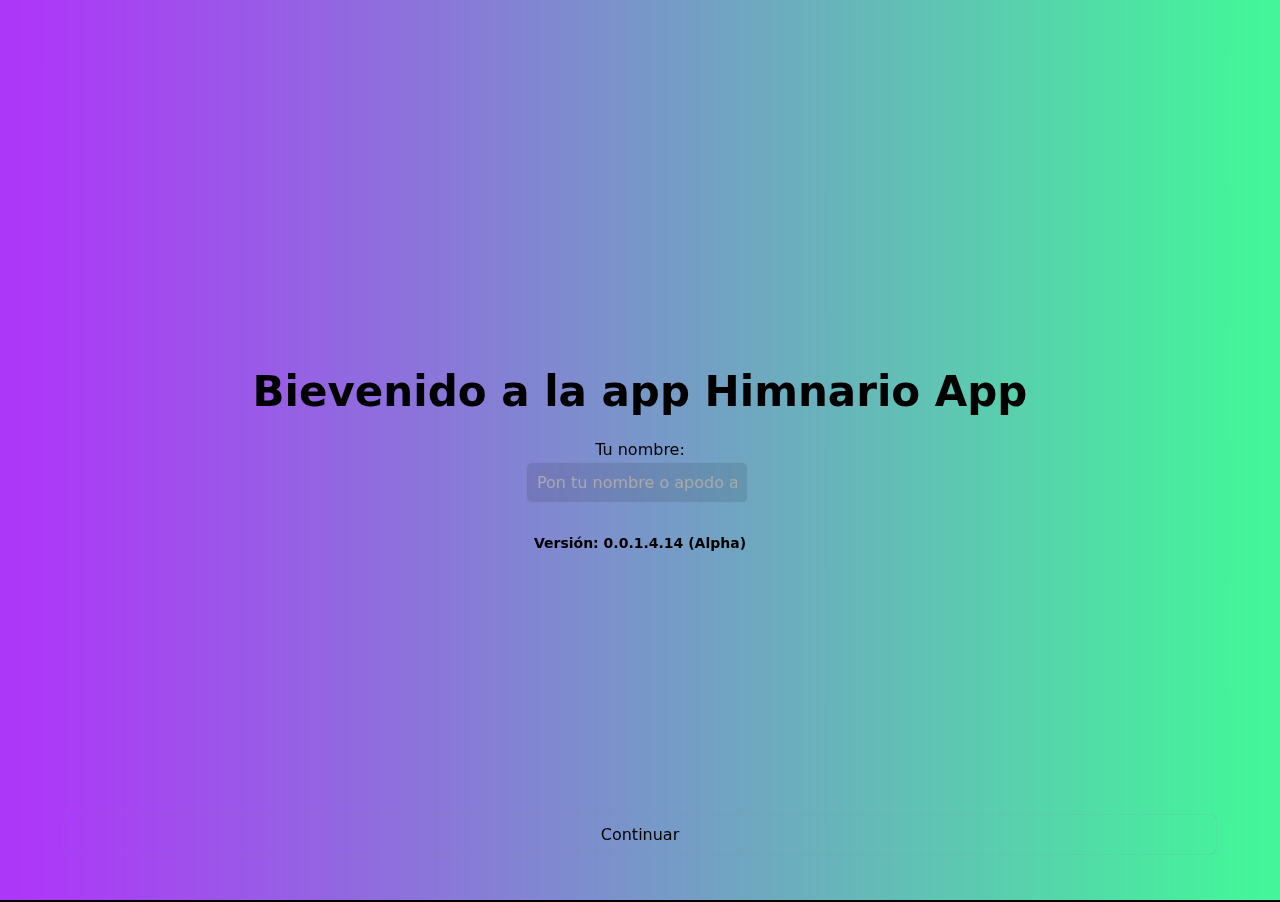
<file: himnario-presbiteriano/index.html>
<!doctype html>
<html class="no-js" lang="">

<head>
  <meta charset="utf-8">
  <meta name="viewport" content="width=device-width, initial-scale=1 user-scalable=no">
  <title>Himnario Presbiteriano</title>
  <link rel="stylesheet" href="css/style.css">

  <link rel="stylesheet" href="../cahuich-css/base/bluids/cahuich.css">

  <meta name="description" content="">

  <meta property="og:title" content="">
  <meta property="og:type" content="">
  <meta property="og:url" content="">
  <meta property="og:image" content="">
  <meta property="og:image:alt" content="">

  <link rel="icon" href="/favicon.ico" sizes="any">
  <link rel="icon" href="/icon.svg" type="image/svg+xml">
  <link rel="apple-touch-icon" href="icon.png">

  <link rel="manifest" href="site.webmanifest">
  <meta name="theme-color" content="#000">

  <script src="./js/iossplah.js"></script>

  <script>
    function insertar(id, variable) {
      document.getElementById(id).innerHTML += variable;
    }
    webSiteData = {
      name: 'Himnario Prebisteriano',
      nameMarquet: 'Himnario <b>Prebisteriano</b>',
      author: 'Leonardo Cahuich',
      dev: 'Leonardo Cahuich',
      version: '0.0.1.4.10',
    }
  </script>
</head>

<body>
  <div class="actualizacion" id="actualizacion"></div>
  <div class="Pantalla-carga" id="Pantalla-carga">
    <img width="30%" height="auto" src="./icon.svg">
  </div>
  <div class="barras">
    <header class="nav">
      <ul>
        <li><a id="nav-titulo"></a></li>
      </ul>
      <!--<ul>
        <li><select id="fuente-himnos-tamaño-2">
          <option value="1.001em">P 11</option>
          <option value="1.084em" selected>P 13</option>
          <option value="1.167em">P 14</option>
          <option value="1.334em">P 16</option>
          <option value="1.501em">P 18</option>
          <option value="1.668em">P 20</option>
      </select></li>
      </ul>-->
      <ul id="barra-de-pagina">
      </ul>
    </header>
    <nav id="reciente-nav">
      <ul id="himno-reciente">
      </ul>
    </nav>
  </div>
  <div class="nav-fixed-area" id="nav-fixed-area">
    <nav id="nav-pag">
      <ul class="left">
        <li class="icono icono-home  pag-actual"><a href="#">⌂</a></li>
        <!--<li class="icono-home  pag-actual"><a class="btn-nav" id="btn-nav-1" name="home">Inicio</a></li>-->
        <!--<li><a class="btn-nav"  id="btn-nav-3" name="mostrar-himno"></a></li>-->
        <li><a href="#Himnos">
          <svg
          height="20px" width="20px"
          fill="currentColor"
          viewBox="0 0 304.015 304.014"
          version="1.1"
          id="svg152"
          sodipodi:docname="Copia de manual-98728.svg"
          inkscape:version="1.2.1 (9c6d41e, 2022-07-14)"
          xmlns:inkscape="http://www.inkscape.org/namespaces/inkscape"
          xmlns:sodipodi="http://sodipodi.sourceforge.net/DTD/sodipodi-0.dtd"
          xmlns="http://www.w3.org/2000/svg"
          xmlns:svg="http://www.w3.org/2000/svg">
         <rect
            style="fill:none;stroke:currentColor;stroke-width:19.6774;stroke-linecap:square;stroke-dasharray:none"
            id="rect501"
            width="216.89989"
            height="284.33661"
            x="43.55756"
            y="9.8387012"
            ry="0" />
         <path
            style="fill:none;stroke:currentColor;stroke-width:20;stroke-linecap:square;stroke-dasharray:none"
            d="m 88.885451,38.645848 0,226.400262"
            id="path2587"
            sodipodi:nodetypes="cc" />
         <path
            style="fill:none;stroke:currentColor;stroke-width:20;stroke-linecap:square;stroke-dasharray:none"
            d="M 123.68562,39.611995 H 231.894"
            id="path2643"
            sodipodi:nodetypes="cc" />
         <path
            style="fill:none;stroke:currentColor;stroke-width:19.7939;stroke-linecap:square;stroke-dasharray:none"
            d="M 123.5982,69.780994 231.98141,69.666109"
            id="path2645"
            sodipodi:nodetypes="cc" />
         <path
            style="fill:none;stroke:currentColor;stroke-width:19.7939;stroke-linecap:square;stroke-dasharray:none"
            d="m 123.5982,99.857422 108.38321,-0.11488"
            id="path2645-5"
            sodipodi:nodetypes="cc" />
         <path
            style="fill:none;stroke:currentColor;stroke-width:19.7939;stroke-linecap:square;stroke-dasharray:none"
            d="m 123.5982,129.93385 108.38321,-0.11488"
            id="path2645-8"
            sodipodi:nodetypes="cc" />
       </svg>
          </a></li>
        <li><a href="#Buscar">
            <svg height="20px" width="20px" xmlns="http://www.w3.org/2000/svg" class="input-icon" viewBox="0 0 20 20"
              fill="currentColor">
              <path fill-rule="evenodd"
                d="M8 4a4 4 0 100 8 4 4 0 000-8zM2 8a6 6 0 1110.89 3.476l4.817 4.817a1 1 0 01-1.414 1.414l-4.816-4.816A6 6 0 012 8z"
                clip-rule="evenodd"></path>
            </svg>
            <!--Ctrl + K-->
          </a></li>
        <li id="menu" class="icono"><a href="#Menu">☰</a></li>
      </ul>
      <!--<ul class="right">
        <li id="menu" class="icono"><a class="btn-nav"  id="btn-nav-4" name="pag-menu">☰</a></li>
      </ul>-->
    </nav>
  </div>
  <div class="app" id="app"></div>
  <!--<div id="splash"></div>-->
  <script type="module" src="js/app.js"></script>

  <script>iosPWASplash('512x512.png', '#000000');</script>
  <script src="./regist_serviceWorker.js"></script>
</body>

</html>
</file>
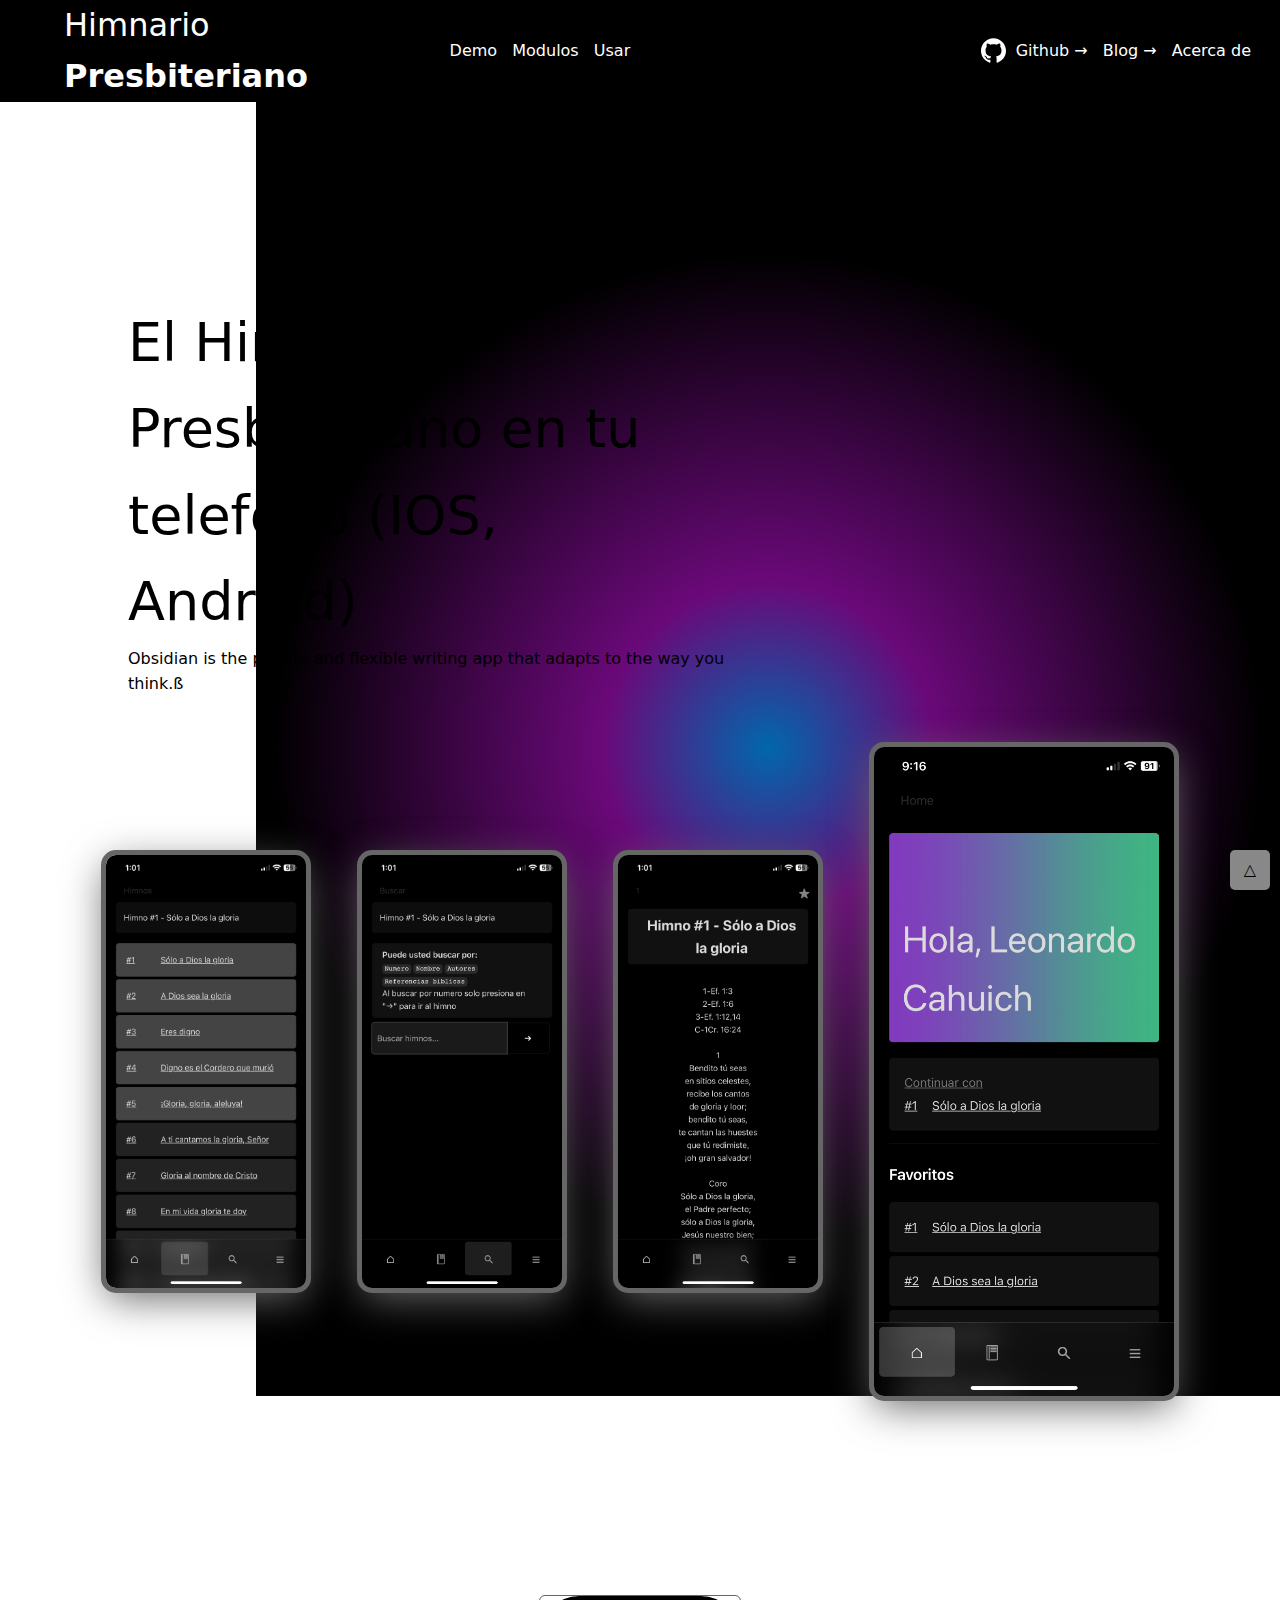
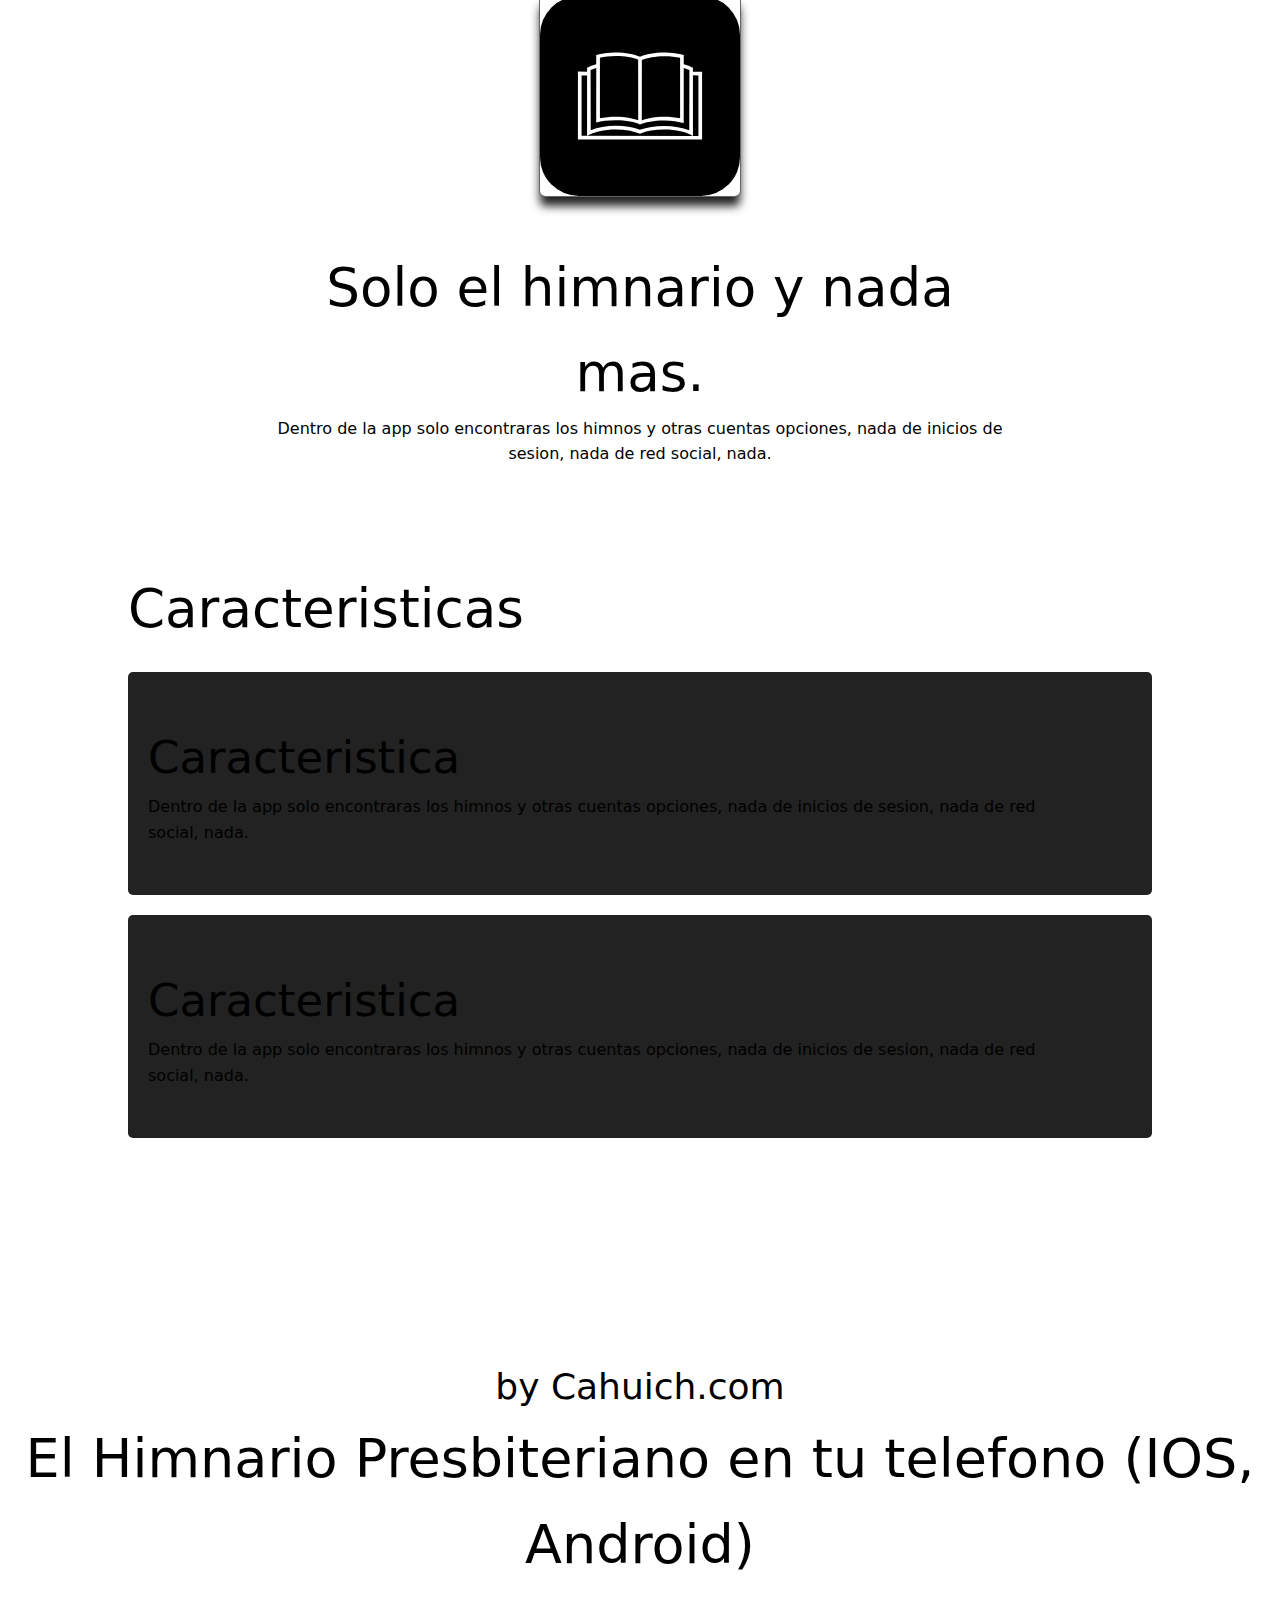
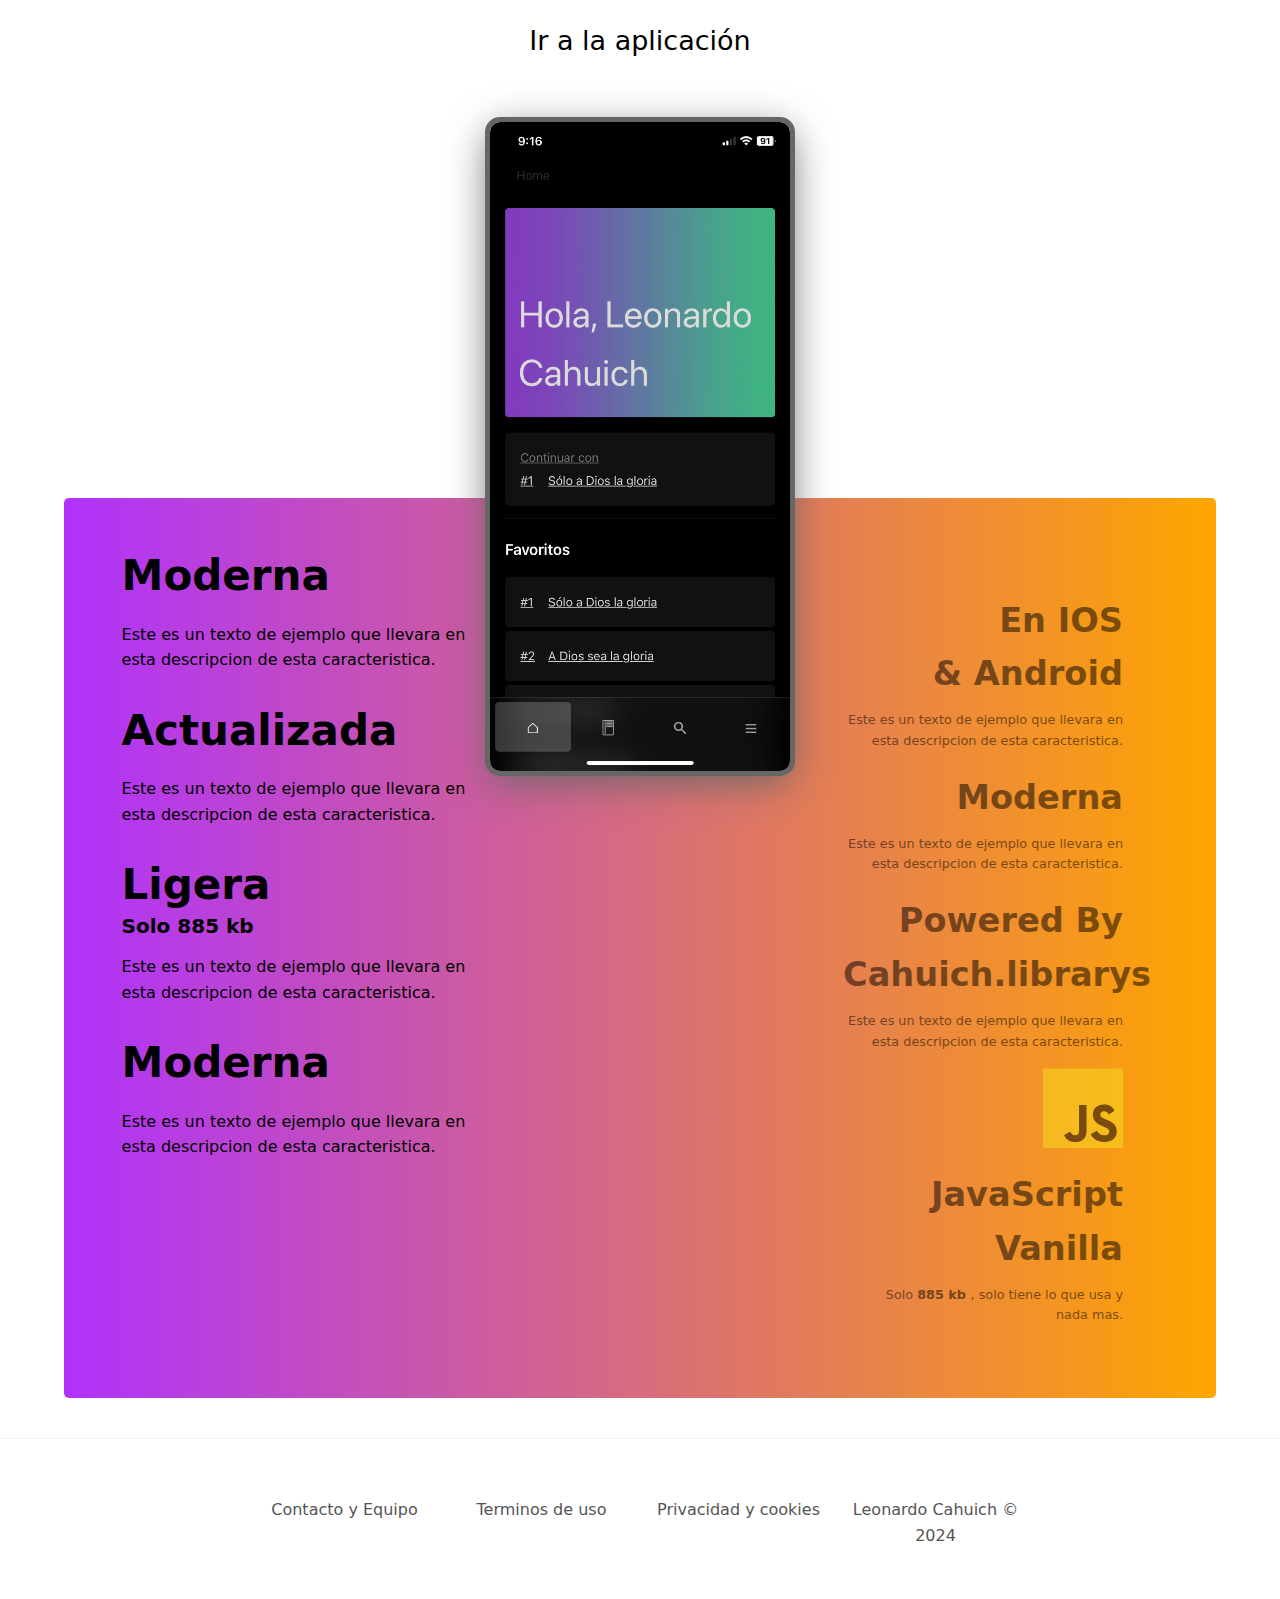
<file: hp-website/index.html>
<!doctype html>
<html class="no-js" lang="">

<head>
  <meta charset="utf-8">
  <meta name="viewport" content="width=device-width, initial-scale=1">
  <title></title>
  <link rel="stylesheet" href="css/style.css">

  <link rel="stylesheet" href="../cahuich-css/base/bluids/cahuich.css">

  <meta name="description" content="">

  <meta property="og:title" content="">
  <meta property="og:type" content="">
  <meta property="og:url" content="">
  <meta property="og:image" content="">
  <meta property="og:image:alt" content="">

  <link rel="icon" href="/favicon.ico" sizes="any">
  <link rel="icon" href="/icon.svg" type="image/svg+xml">
  <link rel="apple-touch-icon" href="icon.png">

  <link rel="manifest" href="site.webmanifest">
  <meta name="theme-color" content="#000">
  <script>
    function insertar(id, variable) {
      document.getElementById(id).innerHTML += variable;
    }
    webSiteData = {
      name: 'Himnario Presbiteriano',
      nameMarquet: 'Himnario <b>Presbiteriano</b>',
      author: 'Leonardo Cahuich',
      dev: 'Leonardo Cahuich',
      pesoApp: '885 kb',
    }
  </script>
</head>

<body>
  <header id="nav">
    <div class="titulo">
      <a class="btn-nav" id="btn-nav-1" name="paginaUno">
        <script>insertar("btn-nav-1", webSiteData.nameMarquet);</script>
      </a>
    </div>
    <ul class="left">
      <li><a class="btn-nav" id="btn-nav-2" name="paginaDos">Demo</a></li>
      <li><a class="btn-nav" id="btn-nav-3" name="paginaModulos">Modulos</a></li>
      <li><a class="btn-nav" id="btn-nav-4" name="pagina-generar">Usar</a></li>
      <!--<li><a id="btn paginaUno" href="#uso">Uso</a></li>-->
    </ul>
    <ul class="right">
      <li><a id="external-link" href="https://github.com/LeonardoCahuichMX/cahuich.css">
          <svg style="margin-right: 5px;align-content: center;margin-top: -2px" width="25" height="25"
            viewBox="0 0 24 24" version="1.1" xmlns="http://www.w3.org/2000/svg"
            xmlns:xlink="http://www.w3.org/1999/xlink">
            <title>github</title>
            <g>
              <path
                d="M12.0000994,0.296208061 C5.37349618,0.296208061 0,5.66871064 0,12.2963074 C0,17.5982657 3.43839372,22.0964151 8.20640035,23.6831673 C8.80612709,23.7942498 9.02630512,23.4228485 9.02630512,23.1058956 C9.02630512,22.8197436 9.01517698,21.8744486 9.01001035,20.8717245 C5.67157111,21.5976364 4.96712069,19.4558685 4.96712069,19.4558685 C4.42124609,18.0688266 3.63472575,17.7000085 3.63472575,17.7000085 C2.54595736,16.9552186 3.71679568,16.9705197 3.71679568,16.9705197 C4.9218133,17.0551731 5.55631547,18.2071334 5.55631547,18.2071334 C6.6266032,20.0416852 8.36358518,19.5113105 9.04836267,19.2046908 C9.15606708,18.4290998 9.46705865,17.8997187 9.81024216,17.600054 C7.14485616,17.2966137 4.34295178,16.2676591 4.34295178,11.6695551 C4.34295178,10.3594164 4.81172426,9.28893008 5.5793666,8.44855747 C5.45477126,8.14630949 5.04402403,6.925792 5.69561582,5.27286715 C5.69561582,5.27286715 6.70330783,4.95035006 8.99649761,6.50292302 C9.95371571,6.23704018 10.9802857,6.10370133 12.0000994,6.09913086 C13.0199131,6.10370133 14.047278,6.23704018 15.0062843,6.50292302 C17.2966922,4.95035006 18.302993,5.27286715 18.302993,5.27286715 C18.9561747,6.925792 18.5452287,8.14630949 18.4206334,8.44855747 C19.1900642,9.28893008 19.6556571,10.3594164 19.6556571,11.6695551 C19.6556571,16.2785885 16.8483875,17.2934344 14.1762451,17.5905157 C14.6066653,17.9629107 14.9901884,18.6931941 14.9901884,19.8127637 C14.9901884,21.418394 14.9762783,22.7106482 14.9762783,23.1058956 C14.9762783,23.4252331 15.1922831,23.7994165 15.8005547,23.6815776 C20.565978,22.0930369 24,17.5964772 24,12.2963074 C24,5.66871064 18.6272988,0.296208061 12.0000994,0.296208061 Z M4.49442743,17.390603 C4.46799811,17.4502179 4.37420386,17.4681024 4.28875572,17.4271669 C4.20171783,17.3880196 4.15283356,17.3067445 4.18105132,17.2469309 C4.20688448,17.1855273 4.30087743,17.1684377 4.38771659,17.2095721 C4.47495321,17.2487192 4.52463236,17.3307892 4.49442743,17.390603 Z M5.08469899,17.9172944 C5.02746861,17.9703518 4.91559116,17.9457109 4.83968139,17.8618525 C4.76118832,17.7781928 4.74648331,17.6663153 4.80450855,17.6124631 C4.86352738,17.5594058 4.97202668,17.5842453 5.05071845,17.6679051 C5.12921149,17.7525583 5.14451268,17.8636409 5.08469899,17.9172944 Z M5.48964763,18.5911781 C5.41612249,18.6422484 5.29589893,18.5943576 5.22157891,18.4876468 C5.14805375,18.3809359 5.14805375,18.2529624 5.22316865,18.2016936 C5.29768736,18.1504246 5.41612249,18.196527 5.49143607,18.3024429 C5.56476252,18.4109421 5.56476252,18.5389156 5.48964763,18.5911781 Z M6.17450243,19.3716306 C6.10872723,19.4441624 5.96863203,19.4246881 5.86609423,19.3257272 C5.76117187,19.2289521 5.73196052,19.091639 5.79793444,19.0191074 C5.8645045,18.9463771 6.00539458,18.966845 6.10872723,19.065011 C6.21285475,19.1615873 6.2446494,19.2998941 6.17450243,19.3716306 Z M7.05961079,19.6351026 C7.03059819,19.7290957 6.89566959,19.7718197 6.75974741,19.7318777 C6.62402397,19.6907433 6.53519763,19.5806544 6.56262053,19.4856678 C6.59083828,19.3910788 6.72636301,19.3465662 6.86327877,19.3892902 C6.99880351,19.4302258 7.08782857,19.53952 7.05961079,19.6351026 Z M8.06690128,19.7468606 C8.07027944,19.8458214 7.95502379,19.9278914 7.81234527,19.9296799 C7.66887188,19.9328594 7.55282137,19.8527766 7.55123163,19.7554054 C7.55123163,19.655451 7.66390395,19.5741759 7.80737735,19.5717913 C7.9500559,19.5690092 8.06690128,19.6484958 8.06690128,19.7468606 Z M9.05645129,19.708929 C9.07354093,19.8055053 8.97438132,19.9046648 8.83269637,19.9310942 C8.69339603,19.9565298 8.56442893,19.8969149 8.54674316,19.8011335 C8.52945483,19.7021726 8.63040287,19.6030131 8.7695045,19.5773787 C8.91138816,19.5527378 9.03836809,19.610763 9.05645129,19.708929 Z"
                fill="currentColor"></path>
            </g>
          </svg>
          Github</a></li>
      <li><a id="external-link" href="">Blog</a></li>
      <li><a class="btn-nav" id="btn-nav-5" name="paginaAcercaDe">Acerca de</a></li>
    </ul>
  </header>
  <section class="new-portada">
    <div class="fondo">
      <div class="titulo">
        El Himnario Presbiteriano en tu telefono (IOS, Android)
      </div>
      <div class="contenido">
        Obsidian is the private and flexible writing app that adapts to the way you think.ß
      </div>
      <div class="img">
        <img width="200px" height="100%" src="./img/app-2.jpeg">
        <img width="200px" height="100%" src="./img/app-3.jpeg">
        <img width="200px" height="100%" src="./img/app-4.jpeg">
        <img width="300px" height="100%" src="./img/app.jpeg">
      </div>
    </div>
  </section>
  <section class="presentacion">
    <img width="200px" height="100%" src="../himnario-presbiteriano/icon.svg">
    <div class="titulo">
      Solo el himnario y nada mas.
    </div>
    <div class="contenido">
      <p>Dentro de la app solo encontraras los himnos y otras cuentas opciones, nada de inicios de sesion, nada de red social, nada.</p>
      <p></p>
    </div>
  </section>
  <section class="caracteristica">
    <div class="titulo">
      Caracteristicas
    </div>
    <div class="contenedor">
      <div class="caja">
        <div class="titulo">
          Caracteristica
        </div>
        <div class="contenido">
          <p>Dentro de la app solo encontraras los himnos y otras cuentas opciones, nada de inicios de sesion, nada de red social, nada.</p>
        </div>
      </div>
      <div class="caja">
        <div class="titulo">
          Caracteristica
        </div>
        <div class="contenido">
          <p>Dentro de la app solo encontraras los himnos y otras cuentas opciones, nada de inicios de sesion, nada de red social, nada.</p>
        </div>
      </div>
    </div>
  </section>
  <section class="portada">
    <div class="sub-titulo">
      by Cahuich.com
    </div>
    <div class="titulo">
      El Himnario Presbiteriano en tu telefono (IOS, Android)
    </div>
    <div class="botones">
      <a class="install">Ir a la aplicación</a>
    </div>
    <div class="img-app">
      <img width="300px" height="100%" src="./img/app.jpeg">
    </div>
  </section>
  <section class="description">
    <div class="caja">
      <article>
        <h1>Moderna</h1>
        <p>Este es un texto de ejemplo que llevara en esta descripcion de esta caracteristica.</p>
      </article>
      <article>
        <h1>Actualizada</h1>
        <p>Este es un texto de ejemplo que llevara en esta descripcion de esta caracteristica.</p>
      </article>
      <article>
        <h1>Ligera</h1>
        <h3 style="margin-top: -20px;">Solo <strong id="ligera">
            <script>insertar("ligera", webSiteData.pesoApp);</script>
          </strong></h3>
        <p>Este es un texto de ejemplo que llevara en esta descripcion de esta caracteristica.</p>
      </article>
      <article>
        <h1>Moderna</h1>
        <p>Este es un texto de ejemplo que llevara en esta descripcion de esta caracteristica.</p>
      </article>
    </div>
    <div class="caja">
      <article>
        <h1>En IOS & Android</h1>
        <p>Este es un texto de ejemplo que llevara en esta descripcion de esta caracteristica.</p>
      </article>
      <article>
        <h1>Moderna</h1>
        <p>Este es un texto de ejemplo que llevara en esta descripcion de esta caracteristica.</p>
      </article>
      <article>
        <h1>Powered By Cahuich.librarys</h1>
        <p>Este es un texto de ejemplo que llevara en esta descripcion de esta caracteristica.</p>
      </article>
      <article>
        <svg width="100" height="100" xmlns="http://www.w3.org/2000/svg" viewBox="0 0 630 630">
          <rect width="630" height="630" fill="#f7df1e" />
          <path
            d="m423.2 492.19c12.69 20.72 29.2 35.95 58.4 35.95 24.53 0 40.2-12.26 40.2-29.2 0-20.3-16.1-27.49-43.1-39.3l-14.8-6.35c-42.72-18.2-71.1-41-71.1-89.2 0-44.4 33.83-78.2 86.7-78.2 37.64 0 64.7 13.1 84.2 47.4l-46.1 29.6c-10.15-18.2-21.1-25.37-38.1-25.37-17.34 0-28.33 11-28.33 25.37 0 17.76 11 24.95 36.4 35.95l14.8 6.34c50.3 21.57 78.7 43.56 78.7 93 0 53.3-41.87 82.5-98.1 82.5-54.98 0-90.5-26.2-107.88-60.54zm-209.13 5.13c9.3 16.5 17.76 30.45 38.1 30.45 19.45 0 31.72-7.61 31.72-37.2v-201.3h59.2v202.1c0 61.3-35.94 89.2-88.4 89.2-47.4 0-74.85-24.53-88.81-54.075z" />
        </svg>
        <h1>JavaScript Vanilla</h1>
        <p>Solo <strong id="ligera2">
            <script>insertar("ligera2", webSiteData.pesoApp);</script>
          </strong>, solo tiene lo que usa y nada mas.</p>
      </article>
    </div>
  </section>
  <footer class="footerDos">
    <div class="contenedor">
      <div class="caja">Contacto y Equipo</div>
      <div class="caja">Terminos de uso</div>
      <div class="caja">Privacidad y cookies</div>
      <div class="caja" id="copyright">
        <script>insertar("copyright", webSiteData.author);</script> © 2024
      </div>
    </div>
  </footer>
  <script type="module" src="js/app.js"></script>
</body>

</html>
</file>
<file: himnario-presbiteriano/css/style.css>
/*! HTML5 Boilerplate v9.0.1 | MIT License | https://html5boilerplate.com/ */

/* main.css 3.0.0 | MIT License | https://github.com/h5bp/main.css#readme */
/*
 * What follows is the result of much research on cross-browser styling.
 * Credit left inline and big thanks to Nicolas Gallagher, Jonathan Neal,
 * Kroc Camen, and the H5BP dev community and team.
 */

/* ==========================================================================
   Base styles: opinionated defaults
   ========================================================================== */

html {
  color: #222;
  font-size: 1em;
  line-height: 1.4;
}

/*
 * Remove text-shadow in selection highlight:
 * https://twitter.com/miketaylr/status/12228805301
 *
 * Customize the background color to match your design.
 */

::-moz-selection {
  background: #b3d4fc;
  text-shadow: none;
}

::selection {
  background: #b3d4fc;
  text-shadow: none;
}

/*
 * A better looking default horizontal rule
 */

hr {
  display: block;
  height: 1px;
  border: 0;
  border-top: 1px solid #ccc;
  margin: 1em 0;
  padding: 0;
}

/*
 * Remove the gap between audio, canvas, iframes,
 * images, videos and the bottom of their containers:
 * https://github.com/h5bp/html5-boilerplate/issues/440
 */

audio,
canvas,
iframe,
img,
svg,
video {
  vertical-align: middle;
}

/*
 * Remove default fieldset styles.
 */

fieldset {
  border: 0;
  margin: 0;
  padding: 0;
}

/*
 * Allow only vertical resizing of textareas.
 */

textarea {
  resize: vertical;
}

/* ==========================================================================
   Author's custom styles
   ========================================================================== */
:root {
  /* Fondos */
  --fondo-primario: #000;
  --fondo-secundario: #111;

  --titulo-portada: 6dvh;
  --titulo: 8dvh;
}

:root,
body,
html {
  background-color: #000;
}

body {
  padding: 0;
  margin: 0;

  width: 100%;
  max-width: 100%;
  animation: opacityAnimacionParaPaginas5 .5s ease;

  background-color: var(--fondo-primario) !important;
  /*background: linear-gradient(to right, #000a16, #000112) !important;*/
}

.Pantalla-carga {
  position: fixed;
  z-index: 9999999;
  top: 0;
  left: 0;
  width: 100%;
  height: 100dvh;

  background-color: #000;

  align-content: center;
  text-align: center;
  animation: pantalla-carga 1s ease;
  animation-delay: 1s;
  animation-fill-mode: both;
  opacity: 0;
}

@keyframes pantalla-carga {
  0% {
    opacity: 100%;
    scale: 1;
  }

  99% {
    scale: 2;
    opacity: 0%;
  }

  100% {
    display: none;
  }
}

@keyframes opacityAnimacionParaPaginas5 {
  0% {
    opacity: 0%;
  }

  100% {
    opacity: 100%;
  }
}

.pagina {
  animation: paginas .2s ease;
}

@keyframes paginas {
  0% {
    transform: scale(98%);
  }

  100% {
    transform: scale(100%);
  }
}

.himno {
  background-color: #111;
  margin: 5px 0;
  padding: 20px;

  border-radius: 5px;

  display: grid;
  grid-template-columns: 1fr;
  gap: 5px;

  text-decoration: none;

  >.titulo {
    opacity: 50%;
    margin-bottom: 20px;
  }
}

.himno:hover {
  background-color: #222;
}

.himno:focus,
.himno:focus-within {
  background-color: #333;
}

.himno:visited,
.himno:focus-visible {
  background-color: #333;
}

.himno .contenido {
  display: grid;
  grid-template-columns: 20% 80%;
  gap: 5px;
}

.actualizacion {
  background-color: orange;
  color: #000;
  height: 140px;
  align-content: center;
  text-align: center;
  display: none;
}

.actualizacion button {
  display: inline;
  background-color: #fff;
  color: #000;
}

.nav {
  width: 100%;
  padding: 10px 5%;

  display: grid;
  grid-template-columns: 50% 50%;
  gap: 5px;

  position: fixed;
  top: 0;
  left: 0;

  z-index: 99999;
  transition: .2s background-color ease-in-out !important;
}

.scroll-down .nav, .scroll-up .nav {
  /*background-color: rgba(0, 0, 0, 0.05);
  backdrop-filter: blur(40px);
  -webkit-backdrop-filter: blur(40px);
  border-radius: 5px;
  width: 96% !important;
  left: 2% !important;*/
  background-color: #000;
  border-bottom: 1px solid rgba(255, 255, 255, 0.1);
  transition: .2s background-color ease-in-out !important;
}

.nav :first-child {
  opacity: 60%;
}

.nav :last-child {
  text-align: right;
}

.nav ul li {
  display: inline-flex;
}

.nav ul li:first-child a {
  text-decoration: none;
}

.nav ul li#agregar-himno-favoritos,
.nav ul li#eliminar-himno-favoritos {
  font-size: 3dvh;
}

/* ==========================================================================
   Nav-pag
   ========================================================================== */

.nav-fixed-area {
  z-index: 999;
  position: fixed;
  bottom: 0;
  left: 0;
  width: 100%;
  height: auto;

  margin: 0 !important;
}

.nav-scroll {
  transform: translateY(0);
  transition: .2s all ease-in-out !important;
}

.scroll-down .nav-scroll {
  transform: translateY(100%);
  transition: .2s all ease-in-out !important;
}

.scroll-up .nav-scroll {
  transform: translateY(0);
  transition: .2s all ease-in-out !important;
}

#nav-pag {
  width: 100%;
  height: auto;

  margin: 0 auto;
  padding: 2px 0%;

  /*display: grid;
    grid-template-columns: auto 10%;
    column-gap: 20px;
    row-gap: 20px;*/

  /*background-color: rgba(0, 0, 0, 0.8);*/
  /*background-color: rgba(0, 0, 0, 0.2) !important;*/
  backdrop-filter: blur(20px) !important;
  -webkit-backdrop-filter: blur(20px) !important;
  border-top: 1px solid rgba(255, 255, 255, 0.1);

  color: #fff;
  text-align: center;
}

@supports (-webkit-touch-callout: none) {

  /* CSS specific to iOS devices */
  #nav-pag {
    padding-bottom: 20px;
  }
}

/*#nav-pag ul.left {
   text-align: left;
 }
 #nav-pag ul.right {
   text-align: right;
 }*/

#nav-pag ul {
  display: grid;
  grid-template-columns: repeat(4, 1fr);
  gap: 2px;
  align-content: center;

  justify-content: center;
  /* Centrado horizontal */
  align-items: center;
  /* Centrado vertical */
  text-align: center;
  margin: 5px;
  margin-left: 15px;
}

#nav-pag ul li {
  display: inline-flex;
  align-content: center;
  text-align: center;

  opacity: 60%;

  max-height: 65px;
  max-width: 100%;
  height: 65px;
  width: 100%;
}

/*   #nav-pag ul  li a:first-child {
     margin-left: 0;
   }*/

#nav-pag ul li.pag-actual {
  opacity: 100%;
}

#nav-pag ul li.icono {
  font-size: 3dvh;
}

#nav-pag ul li.icono-home a {
  font-family: u2000;
  font-size: 5dvh;
  transform: scaleX(120%);
  width: 90%;
}

#nav-pag ul li a {
  max-height: 100%;
  max-width: 100%;
  height: 100%;
  width: 100%;
  align-content: center;
  cursor: pointer;
  display: inline-block;
  transition: 0.2s ease-in-out all;
  appearance: auto;
  text-align: center;

  opacity: 50%;
}

#nav-pag ul li.icono a {
  font-size: 3dvh;
}

#nav-pag ul li a:hover,
#nav-pag ul li a:active,
#nav-pag ul li a:focus,
#nav-pag ul li a:focus-visible,
#nav-pag ul li a:focus-within {
  appearance: auto;
  background-color: rgba(255, 255, 255, 0.2);
  border-radius: 5px;
  transition: 0.2s ease-in-out all;

  opacity: 100%;
}

#nav-pag ul li a::after {
  content: none !important;
}

#nav-pag ul li a#external-link::after {
  content: " →" !important;
}

#nav-pag a {
  text-decoration: none;
}

#nav-pag a#btn-nav-3 {
  background-color: rgba(255, 255, 255, 0.2);
  border-radius: 5px;
}


/* ==========================================================================
   Reciente Nav
   ========================================================================== */

#reciente-nav {
  height: 60px;
  background-color: rgba(255, 255, 255, 0.05);
  backdrop-filter: blur(40px);
  -webkit-backdrop-filter: blur(40px);

  font-size: 2dvh;

  align-content: center;

  width: 90%;
  margin: 0 auto;
  border-radius: 5px;
  margin-top: 60px;
}

#reciente-nav.mh {
  background-color: #000 !important;
  font-size: 3.5dvh !important;

  padding: 10px;

  align-content: center;

  height: auto;

  font-weight: bold;
  text-align: center;
  margin-bottom: 20px;
}

#reciente-nav ul {}

#reciente-nav ul li {
  display: inline-flex;
}

#reciente-nav ul li a {
  height: 100%;
  display: inline-flex;
  text-decoration: none;
}

/* ==========================================================================
   Home
   ========================================================================== */
.home {
  padding: 0;
}

.home>.titulo {
  /*background: linear-gradient(to right, #b032fb, #41fa98);*/
  /*background: linear-gradient(180deg, rgba(65,250,152,1) 0%, rgba(0,0,0,1) 37%);*/
  background-image: url("../img/leaves-507545_1920.webp");
  background-position-x: center;
  background-position-y: top;
  background-size: cover;
  background-repeat: no-repeat;
  background-attachment: initial;
  background-origin: initial;
  background-clip: initial;

  margin-bottom: 20px;
  border-radius: 5px;

  margin: 2px 2%;
}

.home>.titulo .titulo {
  background-color: rgba(0, 0, 0, 0.1);
  backdrop-filter: blur(20px);
  -webkit-backdrop-filter: blur(20px);
  padding: 20px 5%;
  border-radius: 5px;
  height: 400px;
  align-content: end;
  margin-bottom: 20px;
  .cont {
    font-size: var(--titulo-portada);
  }
}


.btn-contribuir {
  /*background: linear-gradient(to top, rgba(0, 75, 76, 1), rgba(110, 79, 14, 1));*/
  background-color: rgba(0, 0, 0, 0.2);

  padding: 15px 20px;
  border-radius: 5px;
}

.home > .cont {
  padding: 0 5%;
}

.home .botones {
  text-align: center;
}

.home .botones button {
  width: 100%;
}

.home .continuar {
  margin-top: 20px;
}

.home .recientes {
  margin-top: 20px;
}


/* ==========================================================================
   pag-himnos
   ========================================================================== */

.pag-himnos {
  padding: 0 5%;

  margin-bottom: 100px;
}

.pag-himnos .himnos {
  margin-top: 20px;
}

.pag-himnos .informacion {
  background-color: #111;
  padding: 10px;
  border-radius: 5px;

  margin-top: 10px;
}

/* ==========================================================================
   Pagina mostrar himno
   ========================================================================== */

.mostrar-himno {
  padding: 20px 10%;
  margin-bottom: 100px;
  background-color: #000;

  text-align: center;
}

.mostrar-himno .intro {
  width: 80%;
  margin: 0 auto;
}

.mostrar-himno .parte {
  margin: 10px 0;
}

.mostrar-himno .cabecera .himno-titulo {
  font-size: 150%;
  font-weight: bold;
  margin-bottom: 20px;
}

.mostrar-himno .cabecera .himno-titulo>div {
  display: inline-block;
}

/* ==========================================================================
   Pagina menu
   ========================================================================== */

.pag-menu {
  padding: 0 5%;

  margin-top: 20px;
}

.pag-menu ul {
  border-top: 1px solid rgba(255, 255, 255, 0.1);
  border-bottom: 1px solid rgba(255, 255, 255, 0.1);
  margin: 10px 0;
}

.pag-menu ul li {
  display: block;
}

.pag-menu ul li a {
  padding: 10px 5px;
  text-decoration: none;
  display: block;
}

.pag-menu .caja-borrar-datos {
  display: grid;
  grid-template-columns: 1fr 1fr;
  gap: 5px;
}

.pag-menu .caja-borrar-datos .texto {
  align-content: center;
}

/* ==========================================================================
   Pagina acerca de
   ========================================================================== */

.acercaDe {
  padding: 0 5%;

  margin-top: 20px;

  padding-bottom: 100px;

  min-height: 100dvh;
}

/* ==========================================================================
   Pagina bievenida
   ========================================================================== */

.pantalla-bienvenida {
  position: fixed;
  top: 0;
  left: 0;

  background: linear-gradient(to right, #b032fb, #41fa98);

  height: 100dvh;
  width: 100%;

  z-index: 99999;
  align-content: center;
  box-sizing: border-box;
}

.pantalla-bienvenida>.fondo {
  | background-color: rgba(0, 0, 0, .9);
  backdrop-filter: blur(40px);
  height: 100%;
  width: 100%;

  padding: 20px 10%;

  text-align: center;
  box-sizing: border-box;

  align-content: center;
}

.pantalla-bienvenida .fondo #button-nombre-usuario {
  position: absolute;
  bottom: 40px;
  left: 5%;
}

/* ==========================================================================
   Pagina buscar
   ========================================================================== */

.pagina.buscar {
  height: auto;
  width: 100%;
  background-color: rgba(0, 0, 0, 0.5);
  backdrop-filter: blur(50px);

  align-content: end;
}

.pagina.buscar .fondo {
  height: auto;
  width: 90%;

  margin: 0 auto;
  padding-bottom: 100px;
  margin-top: 20px;

  background-color: rgba(0, 0, 0, 0.5);
  backdrop-filter: blur(50px);

  border-radius: 5px;
}

.pagina.buscar #form-buscar {
  display: grid;
  grid-template-columns: 75% 25%;
}

.pagina.buscar .fondo input[type="search"] {
  width: 100%;
  height: 60px;
  border-bottom-right-radius: 0;
  border-top-right-radius: 0;
}

.pagina.buscar .fondo input[type="submit"] {
  border-bottom-left-radius: 0;
  border-top-left-radius: 0;
}

.pagina.buscar #resultados {
  margin-top: 10px;
}

.pagina.buscar #buscar-ayuda {
  background-color: #111;
  padding: 10px 20px;
  border-radius: 5px;
  margin-bottom: 10px;
}

.btn-contribuir a {
  text-decoration: none;
}

.contribuir {
  padding: 20px 0%;

  width: 90%;
  margin: 0 auto;
  border-radius: 5px;
  margin-top: 10px;

  .fondo {
    padding: 20px 5%;

    .titulo {
      background: linear-gradient(0deg, rgba(34, 193, 195, 1) 0%, rgba(253, 187, 45, 1) 100%);
      color: #000;
      font-size: 4dvh;
      padding: 20px 5%;
      border-radius: 5px;
    }

    .contenido {
      margin-top: 20px;
    }
  }
}

/*#splash {
  background-color: #2196F3;
  position: fixed;
  top: 0;
  height: 100vh;
  width: 100vw;
  z-index: 10;
  transition-property: top;
  transition-duration: 300ms;
  transition-delay: 300ms;
  transition-timing-function: cubic-bezier(0.4, 0, 1, 1);
}

#splash.animate {
  top: -100vh;
}*/
/* ==========================================================================
   Helper classes
   ========================================================================== */

/*
 * Hide visually and from screen readers
 */

.hidden,
[hidden] {
  display: none !important;
}

/*
 * Hide only visually, but have it available for screen readers:
 * https://snook.ca/archives/html_and_css/hiding-content-for-accessibility
 *
 * 1. For long content, line feeds are not interpreted as spaces and small width
 *    causes content to wrap 1 word per line:
 *    https://medium.com/@jessebeach/beware-smushed-off-screen-accessible-text-5952a4c2cbfe
 */

.visually-hidden {
  border: 0;
  clip: rect(0, 0, 0, 0);
  height: 1px;
  margin: -1px;
  overflow: hidden;
  padding: 0;
  position: absolute;
  white-space: nowrap;
  width: 1px;
  /* 1 */
}

/*
 * Extends the .visually-hidden class to allow the element
 * to be focusable when navigated to via the keyboard:
 * https://www.drupal.org/node/897638
 */

.visually-hidden.focusable:active,
.visually-hidden.focusable:focus {
  clip: auto;
  height: auto;
  margin: 0;
  overflow: visible;
  position: static;
  white-space: inherit;
  width: auto;
}

/*
 * Hide visually and from screen readers, but maintain layout
 */

.invisible {
  visibility: hidden;
}

/*
 * Clearfix: contain floats
 *
 * The use of `table` rather than `block` is only necessary if using
 * `::before` to contain the top-margins of child elements.
 */

.clearfix::before,
.clearfix::after {
  content: "";
  display: table;
}

.clearfix::after {
  clear: both;
}

/* ==========================================================================
   EXAMPLE Media Queries for Responsive Design.
   These examples override the primary ('mobile first') styles.
   Modify as content requires.
   ========================================================================== */

@media only screen and (min-width: 35em) {
  /* Style adjustments for viewports that meet the condition */
}

@media print,
(-webkit-min-device-pixel-ratio: 1.25),
(min-resolution: 1.25dppx),
(min-resolution: 120dpi) {
  /* Style adjustments for high resolution devices */
}

/* ==========================================================================
   Print styles.
   Inlined to avoid the additional HTTP request:
   https://www.phpied.com/delay-loading-your-print-css/
   ========================================================================== */

@media print {

  *,
  *::before,
  *::after {
    background: #fff !important;
    color: #000 !important;
    /* Black prints faster */
    box-shadow: none !important;
    text-shadow: none !important;
  }

  a,
  a:visited {
    text-decoration: underline;
  }

  a[href]::after {
    content: " (" attr(href) ")";
  }

  abbr[title]::after {
    content: " (" attr(title) ")";
  }

  /*
   * Don't show links that are fragment identifiers,
   * or use the `javascript:` pseudo protocol
   */
  a[href^="#"]::after,
  a[href^="javascript:"]::after {
    content: "";
  }

  pre {
    white-space: pre-wrap !important;
  }

  pre,
  blockquote {
    border: 1px solid #999;
    page-break-inside: avoid;
  }

  tr,
  img {
    page-break-inside: avoid;
  }

  p,
  h2,
  h3 {
    orphans: 3;
    widows: 3;
  }

  h2,
  h3 {
    page-break-after: avoid;
  }
}
</file>
<file: cahuich-css/base/bluids/cahuich.css>
/**
 * Automatic version:
 * Uses light theme by default but switches to dark theme
 * if a system-wide theme preference is set on the user's device.
 */

 @import '../variables/variables-light.css';
 @import '../variables/variables-dark.css' (prefers-color-scheme: dark);
 @import '../parts/core.css';
</file>
<file: hp-website/css/style.css>
/*! HTML5 Boilerplate v9.0.1 | MIT License | https://html5boilerplate.com/ */

/* main.css 3.0.0 | MIT License | https://github.com/h5bp/main.css#readme */
/*
 * What follows is the result of much research on cross-browser styling.
 * Credit left inline and big thanks to Nicolas Gallagher, Jonathan Neal,
 * Kroc Camen, and the H5BP dev community and team.
 */

/* ==========================================================================
   Base styles: opinionated defaults
   ========================================================================== */

html {
  color: #222;
  font-size: 1em;
  line-height: 1.4;
}

/*
 * Remove text-shadow in selection highlight:
 * https://twitter.com/miketaylr/status/12228805301
 *
 * Customize the background color to match your design.
 */

::-moz-selection {
  background: #b3d4fc;
  text-shadow: none;
}

::selection {
  background: #b3d4fc;
  text-shadow: none;
}

/*
 * A better looking default horizontal rule
 */

hr {
  display: block;
  height: 1px;
  border: 0;
  border-top: 1px solid #ccc;
  margin: 1em 0;
  padding: 0;
}

/*
 * Remove the gap between audio, canvas, iframes,
 * images, videos and the bottom of their containers:
 * https://github.com/h5bp/html5-boilerplate/issues/440
 */

audio,
canvas,
iframe,
img,
svg,
video {
  vertical-align: middle;
}

/*
 * Remove default fieldset styles.
 */

fieldset {
  border: 0;
  margin: 0;
  padding: 0;
}

/*
 * Allow only vertical resizing of textareas.
 */

textarea {
  resize: vertical;
}

/* ==========================================================================
   Author's custom styles
   ========================================================================== */
/* ==========================================================================
   Nav
   ========================================================================== */

#nav {
  z-index: 999;
  position: absolute;
  top: 0;
  left: 0;
  width: 100%;

  margin: 0 auto;
  padding: 0 5%;

  display: grid;
  grid-template-columns: 30% 40% 30%;
  column-gap: 20px;
  row-gap: 20px;

  /*background-color: rgba(0, 0, 0, 0.8);*/
  background-color: #000;


  color: #fff;

}

/*.scroll-down > #nav, .scroll-up > nav {
    background-color: rgba(0, 0, 0, 0.2);
    backdrop-filter: blur(20px);
  }
  .scroll-down > #nav {
    transform: translateY(-100px);
    border-bottom: 1px dotted #444;
    transition: 1s all ease-in-out;
  }
  .scroll-up > #nav {
    transform: translateY(0);
    border-bottom: 1px dotted #444;
    transition: .5s all ease-in-out;
    padding: 5px 5%;
  }*/
#nav .titulo {
  font-size: 2em;
  width: auto;
  margin: auto 0;
}

#nav .titulo a {
  cursor: pointer;
}

#nav .titulo b {
  color: var(--color-one);
}

#nav ul.left {
  text-align: left;
}

#nav ul.right {
  text-align: right;
}

#nav ul li {
  display: inline-block;
  align-content: center;
  height: 100%;
}

#nav ul li a:first-child {
  margin-left: 0;
}

#nav ul li a {
  padding: 0 5px;
  cursor: pointer;
  transition: 0.2s ease-in-out all;
}

#nav ul li a:hover {
  opacity: 20%;
  transition: 0.2s ease-in-out all;
}

#nav ul li a::after {
  content: none !important;
}

#nav ul li a#external-link::after {
  content: " →" !important;
}

#nav a {
  text-decoration: none;
}

/* ==========================================================================
   Portada
   ========================================================================== */
.new-portada {
  min-height: 100dvh;
  background-color: #111;
  /*background: linear-gradient(#e66465, #9198e5);*/
  background: radial-gradient(circle, rgba(0,103,172,1) 0%, rgba(106,9,121,1) 20%, #000 60%);
  background-size: 80%;
  background-repeat: no-repeat;
  background-position: bottom right;

  margin-top: 100px;

}
.new-portada .fondo {
  height: 100%;
  padding-top: 200px;
}
  .new-portada .titulo {
    font-size: 6dvh;
    max-width: 600px;
    margin-left: 10%;
  }
  .new-portada .contenido {
    max-width: 600px;
    width: 80%;

    margin-left: 10%;
  }
  .new-portada .img {
    align-content: center;
    text-align: center;

    margin-top: 50px;
  }
  .new-portada .img img {
    margin: 0 2%;

    background-color: #000;
    box-shadow: 0 10px 40px #666;
    /*border: 10px solid #000;*/
    border-radius: 10px !important;
    outline: 5px solid #666;
  }
/* ==========================================================================
   Portada
   ========================================================================== */
.presentacion {
  min-height: 50dvh;
  align-content: center;
  text-align: center;

  width: 60%;
  margin: 0 auto;
  margin-top: 200px;
}
  .presentacion img {
    outline: 1px solid #666;
    box-shadow: 0 10px 10px #222;
    margin-bottom: 50px;
  }
  .presentacion .titulo {
    font-size: 5.9dvh;
  }

.caracteristica {
  width: 80%;
  margin: 0 auto;
  margin-top: 100px;
}
.caracteristica > .titulo {
  font-size: 5.9dvh;
}

.caracteristica .caja {
  background-color: #222;
  padding: 50px 20px;
  border-radius: 5px;
  margin: 20px 0;
}
.caracteristica .caja .titulo {
  font-size: 5dvh;
}
/* ==========================================================================
   Portada
   ========================================================================== */

.portada {
  height: 100dvh;
  width: 100%;

  align-content: center;

  padding-top: 200px;
}

.portada .sub-titulo {
  font-size: 4dvh;

  text-align: center;
}

.portada .titulo {
  font-size: 6dvh;

  text-align: center;
}

.portada .botones {
  text-align: center;
  font-size: 3dvh;
  margin-top: 20px;
}

.portada .botones a.install {
  display: inline-block;
  background-color: #fff;
  color: #000;
  padding: 10px 10px;
  border-radius: 5px;
  text-decoration: none;
  transition: background-color 0.2s ease-in-out;
}

.portada .botones a.install:hover {
  background-color: #888;
  transition: background-color 0.2s ease-in-out;
}

.portada .img-app {
  margin: 0 auto;
  text-align: center;
  margin-top: 50px;
}

.portada .img-app img {
  background-color: #000;
  box-shadow: 0 10px 40px #666;
  /*border: 10px solid #000;*/
  border-radius: 10px !important;
  outline: 5px solid #666;
  /*outline-offset: -10px;*/
}

/* ==========================================================================
   description
   ========================================================================== */

.description {
  min-height: 100dvh;
  width: 90%;
  background: linear-gradient(to right, #b032fb, orange);
  margin: 40px auto;
  border-radius: 5px;
}

.description .caja:first-child,
.description .caja:last-child {
  margin: 20px 5%;
  width: 350px;
}

.description .caja:first-child {
  float: left;
}

.description .caja:last-child {
  float: right;
  transform: scale(80%) translateY(-50px);
  text-align: right;
  opacity: 50%;
  transition: opacity 0.2s ease-in-out;
}

.description .caja:last-child:hover {
  opacity: 100%;
  transition: opacity 0.2s ease-in-out;
}

.description article {
  margin: 20px 0;
}

/* ==========================================================================
   Footer Dos
   ========================================================================== */


.footerDos {
  padding: 50px 0;
  color: #555;
  width: 100%;
}

.footerDos .contenedor {
  width: 60%;

  margin: 0 auto;

  display: grid;
  grid-template-columns: repeat(4, 1fr);
  grid-gap: 20px;
}

.footerDos .contenedor .caja {
  text-align: center;
  transition: 0.2s all ease-in-out;
}

.footerDos .contenedor .caja:hover {
  transition: 0.2s all ease-in-out;
  color: #fff;
}

/* ==========================================================================
   Accesibilidad
   ========================================================================== */

.accesibilidad-caja {
  background-color: #f3f3f3;
  color: #000;
  position: fixed;
  left: 15px;
  bottom: 15px;
  border-radius: 5px;
  height: auto;
  width: 200px;
  display: none;
  z-index: -1;
  transform: translateX(-200px);
  transition: transform 1s ease-in-out;
}
.accesibilidad-btn:hover .accesibilidad-caja {
  display: block !important;
  transform: translateX(0px);
  transition: transform 1s ease-in-out;
}
.accesibilidad-caja ul {
  margin: 0;
  padding: 0;
}
.accesibilidad-caja ul li {
  display: block;
  padding: 10px;
  transition: background-color .2s ease-in-out;
}
.accesibilidad-caja ul li:first-child {
  margin-top: 5px;
}
.accesibilidad-caja ul li:last-child {
  margin-bottom: 5px;
}
.accesibilidad-caja ul li:hover {
  background-color: #999;
  transition: background-color .2s ease-in-out;
  cursor: pointer;
}
.accesibilidad-btn {
  background-color: #888;
  color: #000;
  position: fixed;
  left: 10px;
  bottom: 10px;
  border-radius: 5px;
  height: 40px;
  width: 40px;
  align-content: center;
  text-align: center;
  display: block;
  z-index: 998;
}
.accesibilidad-btn::before {
  content: "A";
}
/* ==========================================================================
   Helper classes
   ========================================================================== */

/*
 * Hide visually and from screen readers
 */

.hidden,
[hidden] {
  display: none !important;
}

/*
 * Hide only visually, but have it available for screen readers:
 * https://snook.ca/archives/html_and_css/hiding-content-for-accessibility
 *
 * 1. For long content, line feeds are not interpreted as spaces and small width
 *    causes content to wrap 1 word per line:
 *    https://medium.com/@jessebeach/beware-smushed-off-screen-accessible-text-5952a4c2cbfe
 */

.visually-hidden {
  border: 0;
  clip: rect(0, 0, 0, 0);
  height: 1px;
  margin: -1px;
  overflow: hidden;
  padding: 0;
  position: absolute;
  white-space: nowrap;
  width: 1px;
  /* 1 */
}

/*
 * Extends the .visually-hidden class to allow the element
 * to be focusable when navigated to via the keyboard:
 * https://www.drupal.org/node/897638
 */

.visually-hidden.focusable:active,
.visually-hidden.focusable:focus {
  clip: auto;
  height: auto;
  margin: 0;
  overflow: visible;
  position: static;
  white-space: inherit;
  width: auto;
}

/*
 * Hide visually and from screen readers, but maintain layout
 */

.invisible {
  visibility: hidden;
}

/*
 * Clearfix: contain floats
 *
 * The use of `table` rather than `block` is only necessary if using
 * `::before` to contain the top-margins of child elements.
 */

.clearfix::before,
.clearfix::after {
  content: "";
  display: table;
}

.clearfix::after {
  clear: both;
}

/* ==========================================================================
   EXAMPLE Media Queries for Responsive Design.
   These examples override the primary ('mobile first') styles.
   Modify as content requires.
   ========================================================================== */

@media only screen and (min-width: 35em) {
  /* Style adjustments for viewports that meet the condition */
}

@media print,
(-webkit-min-device-pixel-ratio: 1.25),
(min-resolution: 1.25dppx),
(min-resolution: 120dpi) {
  /* Style adjustments for high resolution devices */
}

/* ==========================================================================
   Print styles.
   Inlined to avoid the additional HTTP request:
   https://www.phpied.com/delay-loading-your-print-css/
   ========================================================================== */

@media print {

  *,
  *::before,
  *::after {
    background: #fff !important;
    color: #000 !important;
    /* Black prints faster */
    box-shadow: none !important;
    text-shadow: none !important;
  }

  a,
  a:visited {
    text-decoration: underline;
  }

  a[href]::after {
    content: " (" attr(href) ")";
  }

  abbr[title]::after {
    content: " (" attr(title) ")";
  }

  /*
   * Don't show links that are fragment identifiers,
   * or use the `javascript:` pseudo protocol
   */
  a[href^="#"]::after,
  a[href^="javascript:"]::after {
    content: "";
  }

  pre {
    white-space: pre-wrap !important;
  }

  pre,
  blockquote {
    border: 1px solid #999;
    page-break-inside: avoid;
  }

  tr,
  img {
    page-break-inside: avoid;
  }

  p,
  h2,
  h3 {
    orphans: 3;
    widows: 3;
  }

  h2,
  h3 {
    page-break-after: avoid;
  }
}
</file>
